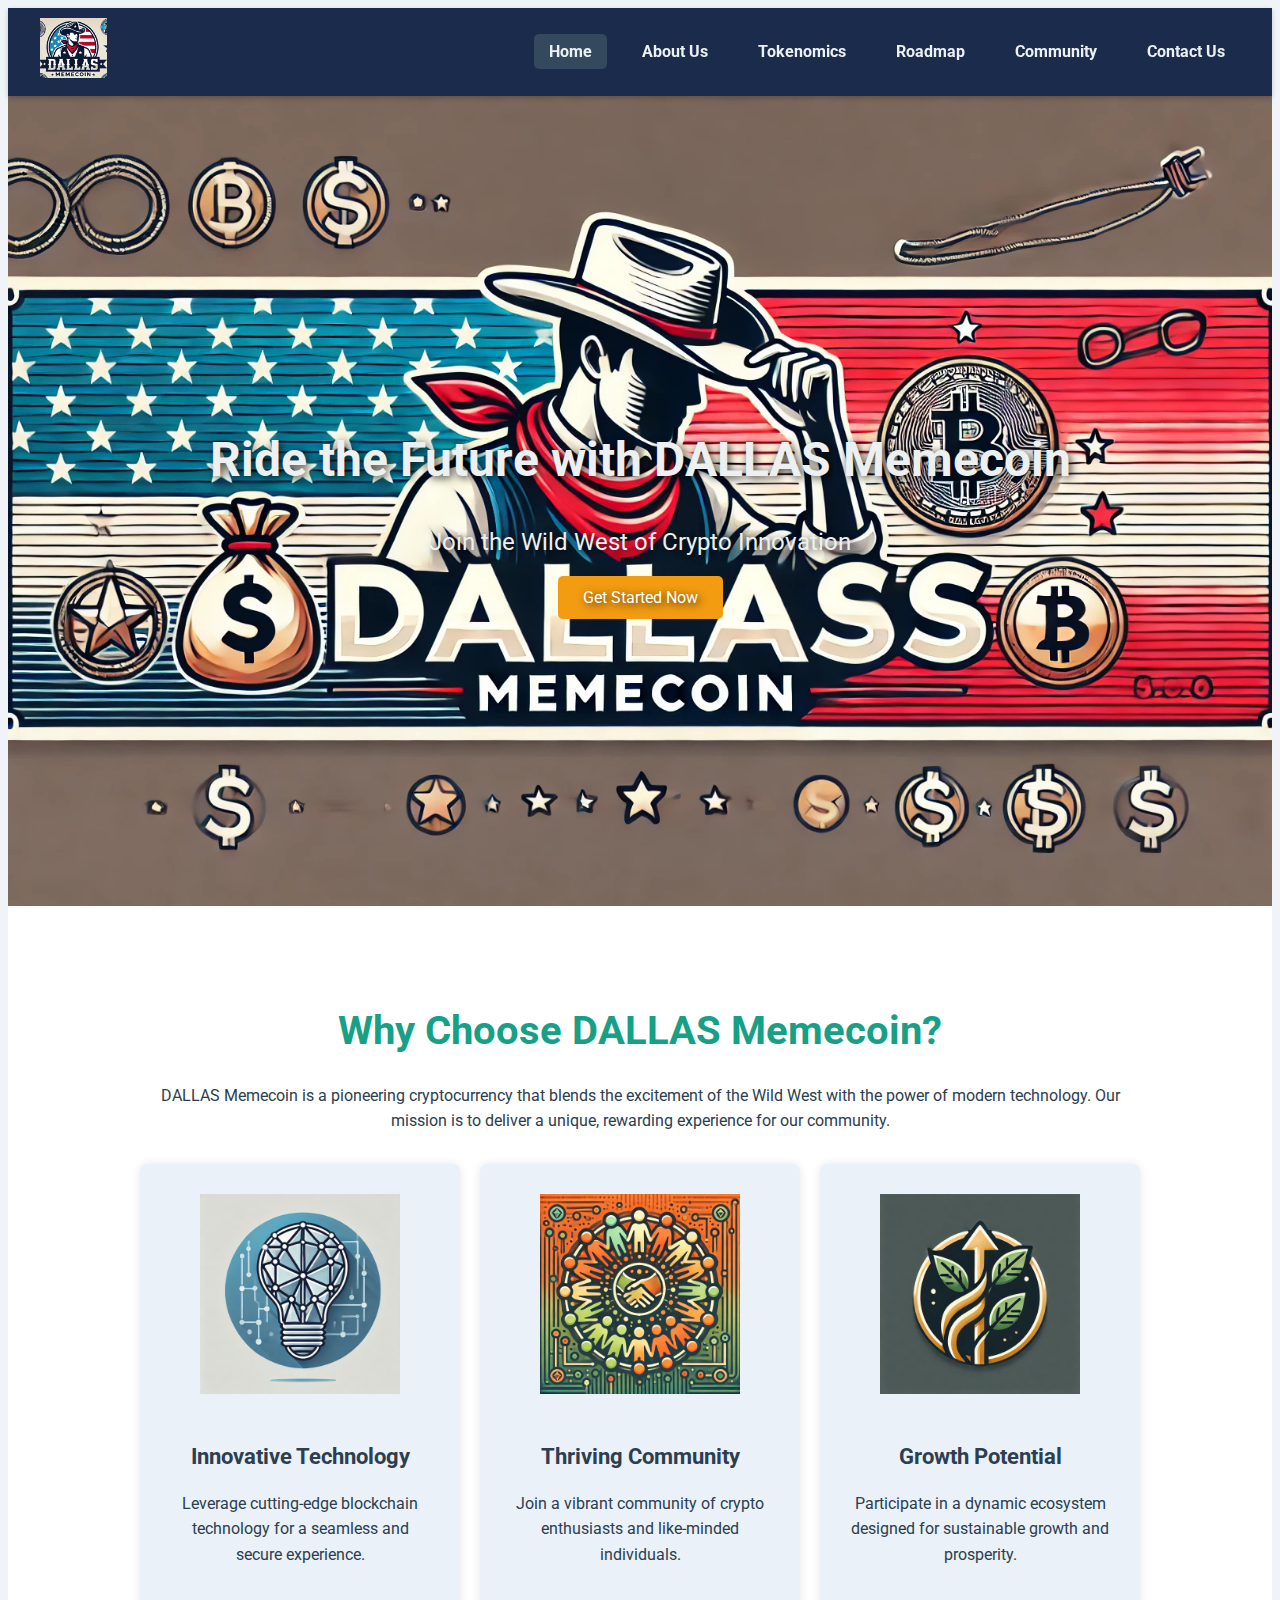
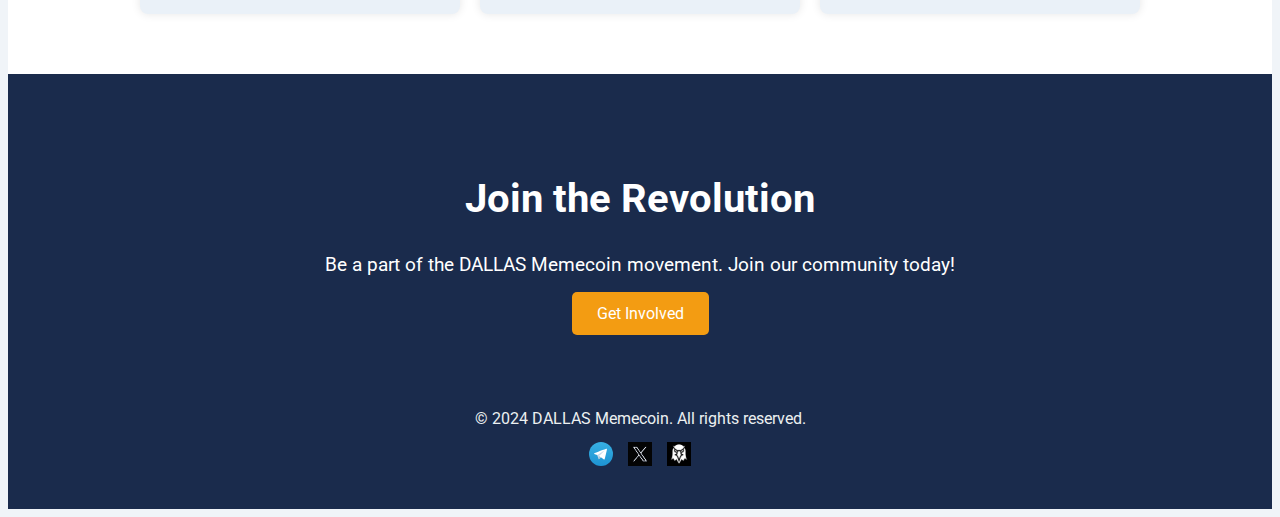
<file: index.html>
<!DOCTYPE html>
<html lang="en">

<head>
    <meta charset="UTF-8">
    <meta name="viewport" content="width=device-width, initial-scale=1.0">
    <title>DALLAS Memecoin - Ride the Crypto Frontier</title>
    <link rel="stylesheet" href="css/styles.css">
    <link href="https://fonts.googleapis.com/css2?family=Roboto:wght@300;400;700&display=swap" rel="stylesheet">
    <script defer src="js/scripts.js"></script>
</head>

<body>
<!-- Header with navigation -->
<header>
    <nav class="navbar">
        <div class="logo-container">
            <img src="images/logo.jpeg" alt="DALLAS Memecoin Logo" class="logo">
        </div>
        <ul class="nav-links">
            <li><a href="index.html" class="active">Home</a></li>
            <li><a href="about.html">About Us</a></li>
            <li><a href="tokenomics.html">Tokenomics</a></li>
            <li><a href="roadmap.html">Roadmap</a></li>
            <li><a href="community.html">Community</a></li>
            <li><a href="contact.html">Contact Us</a></li>
        </ul>
    </nav>
</header>

<!-- Hero section -->
<main>
    <section class="hero">
        <div class="hero-background">
            <img src="images/banner.jpeg" alt="DALLAS Memecoin Banner" class="banner">
        </div>
        <div class="hero-content">
            <h1 class="hero-title">Ride the Future with DALLAS Memecoin</h1>
            <p class="hero-subtitle">Join the Wild West of Crypto Innovation</p>
            <a href="community.html" class="cta-button">Get Started Now</a>
        </div>
    </section>

    <!-- About Section -->
    <section class="about">
        <div class="about-container">
            <h2>Why Choose DALLAS Memecoin?</h2>
            <p>DALLAS Memecoin is a pioneering cryptocurrency that blends the excitement of the Wild West with the power of modern technology. Our mission is to deliver a unique, rewarding experience for our community.</p>
            <div class="features-grid">
                <div class="feature-item">
                    <img src="images/innovation.webp" alt="Innovation Icon">
                    <h3>Innovative Technology</h3>
                    <p>Leverage cutting-edge blockchain technology for a seamless and secure experience.</p>
                </div>
                <div class="feature-item">
                    <img src="images/community.webp" alt="Community Icon">
                    <h3>Thriving Community</h3>
                    <p>Join a vibrant community of crypto enthusiasts and like-minded individuals.</p>
                </div>
                <div class="feature-item">
                    <img src="images/growth.webp" alt="Growth Icon">
                    <h3>Growth Potential</h3>
                    <p>Participate in a dynamic ecosystem designed for sustainable growth and prosperity.</p>
                </div>
            </div>
        </div>
    </section>

    <!-- Call to Action -->
    <section class="call-to-action">
        <div class="cta-content">
            <h2>Join the Revolution</h2>
            <p>Be a part of the DALLAS Memecoin movement. Join our community today!</p>
            <a href="community.html" class="cta-button">Get Involved</a>
        </div>
    </section>
</main>

<!-- Footer -->
<footer>
    <p>&copy; 2024 DALLAS Memecoin. All rights reserved.</p>
    <ul class="social-links">
        <li><a href="https://telegram.me/dallasmemecoin"><img src="images/Telegram_logo.svg" alt="Telegram"></a></li>
        <li><a href="https://twitter.com/dallasmemecoin"><img src="images/X_icon_2.svg" alt="Twitter"></a></li>
        <li><a href=""><img src="images/dexscreener.png" alt="DexScreener"></a></li>
    </ul>
    <button class="back-to-top" onclick="scrollToTop()">Back to Top</button>
</footer>
</body>

</html>
</file>
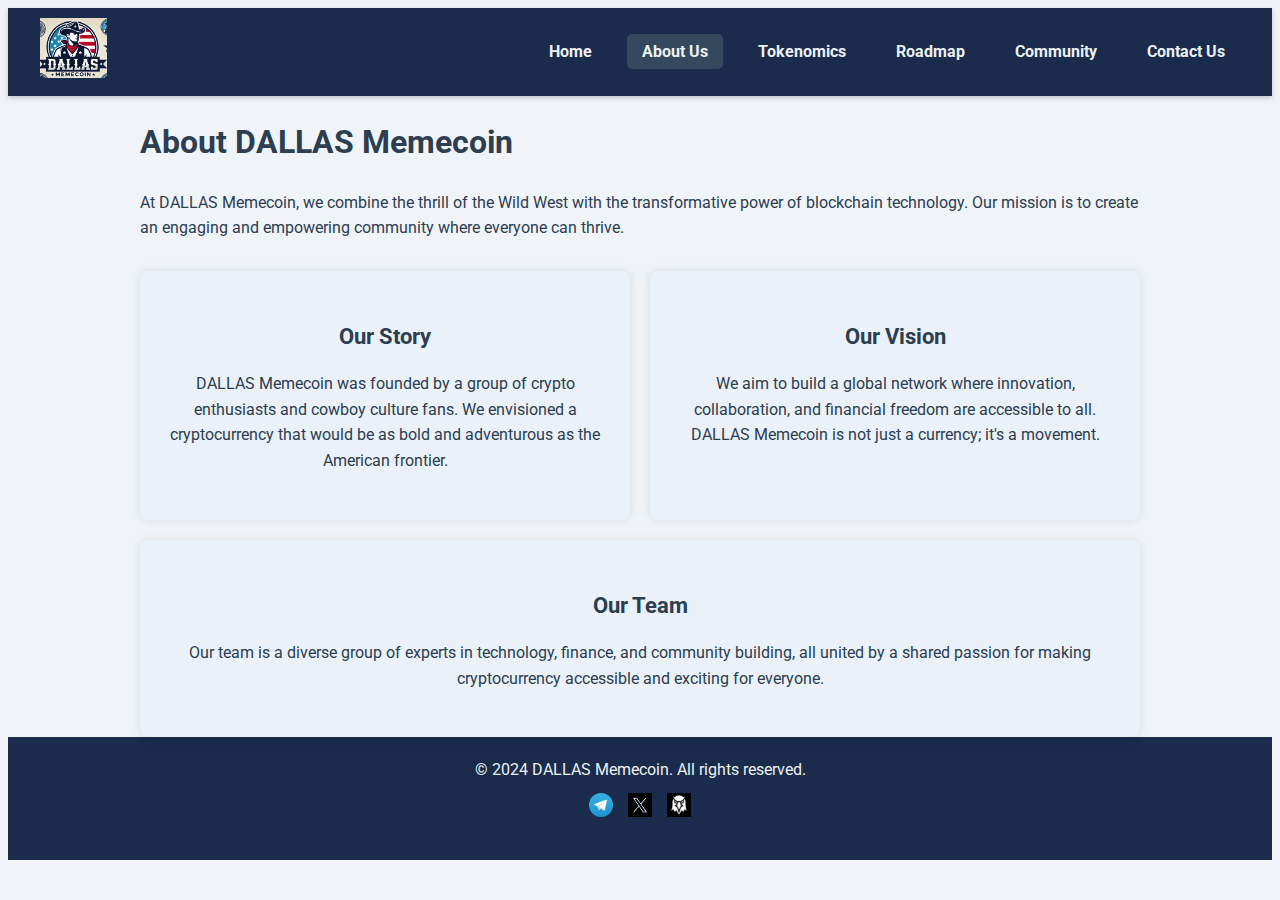
<file: about.html>
<!DOCTYPE html>
<html lang="en">

<head>
    <meta charset="UTF-8">
    <meta name="viewport" content="width=device-width, initial-scale=1.0">
    <title>About Us | DALLAS Memecoin</title>
    <link rel="stylesheet" href="css/styles.css">
    <link href="https://fonts.googleapis.com/css2?family=Roboto:wght@300;400;700&display=swap" rel="stylesheet">
    <script defer src="js/scripts.js"></script>
</head>

<body>
<!-- Header with navigation -->
<header>
    <nav class="navbar">
        <div class="logo-container">
            <img src="images/logo.jpeg" alt="DALLAS Memecoin Logo" class="logo">
        </div>
        <ul class="nav-links">
            <li><a href="index.html">Home</a></li>
            <li><a href="about.html" class="active">About Us</a></li>
            <li><a href="tokenomics.html">Tokenomics</a></li>
            <li><a href="roadmap.html">Roadmap</a></li>
            <li><a href="community.html">Community</a></li>
            <li><a href="contact.html">Contact Us</a></li>
        </ul>
    </nav>
</header>

<!-- About Us Section -->
<main>
    <section class="about-page">
        <div class="about-container">
            <h1>About DALLAS Memecoin</h1>
            <p>At DALLAS Memecoin, we combine the thrill of the Wild West with the transformative power of blockchain technology. Our mission is to create an engaging and empowering community where everyone can thrive.</p>
            <div class="about-grid">
                <div class="about-item">
                    <h2>Our Story</h2>
                    <p>DALLAS Memecoin was founded by a group of crypto enthusiasts and cowboy culture fans. We envisioned a cryptocurrency that would be as bold and adventurous as the American frontier.</p>
                </div>
                <div class="about-item">
                    <h2>Our Vision</h2>
                    <p>We aim to build a global network where innovation, collaboration, and financial freedom are accessible to all. DALLAS Memecoin is not just a currency; it's a movement.</p>
                </div>
                <div class="about-item">
                    <h2>Our Team</h2>
                    <p>Our team is a diverse group of experts in technology, finance, and community building, all united by a shared passion for making cryptocurrency accessible and exciting for everyone.</p>
                </div>
            </div>
        </div>
    </section>
</main>

<!-- Footer -->
<footer>
    <p>&copy; 2024 DALLAS Memecoin. All rights reserved.</p>
    <ul class="social-links">
        <li><a href="https://telegram.me/dallasmemecoin"><img src="images/Telegram_logo.svg" alt="Telegram"></a></li>
        <li><a href="https://twitter.com/dallasmemecoin"><img src="images/X_icon_2.svg" alt="Twitter"></a></li>
        <li><a href=""><img src="images/dexscreener.png" alt="DexScreener"></a></li>
    </ul>
    <button class="back-to-top" onclick="scrollToTop()">Back to Top</button>
</footer>
</body>

</html>
</file>
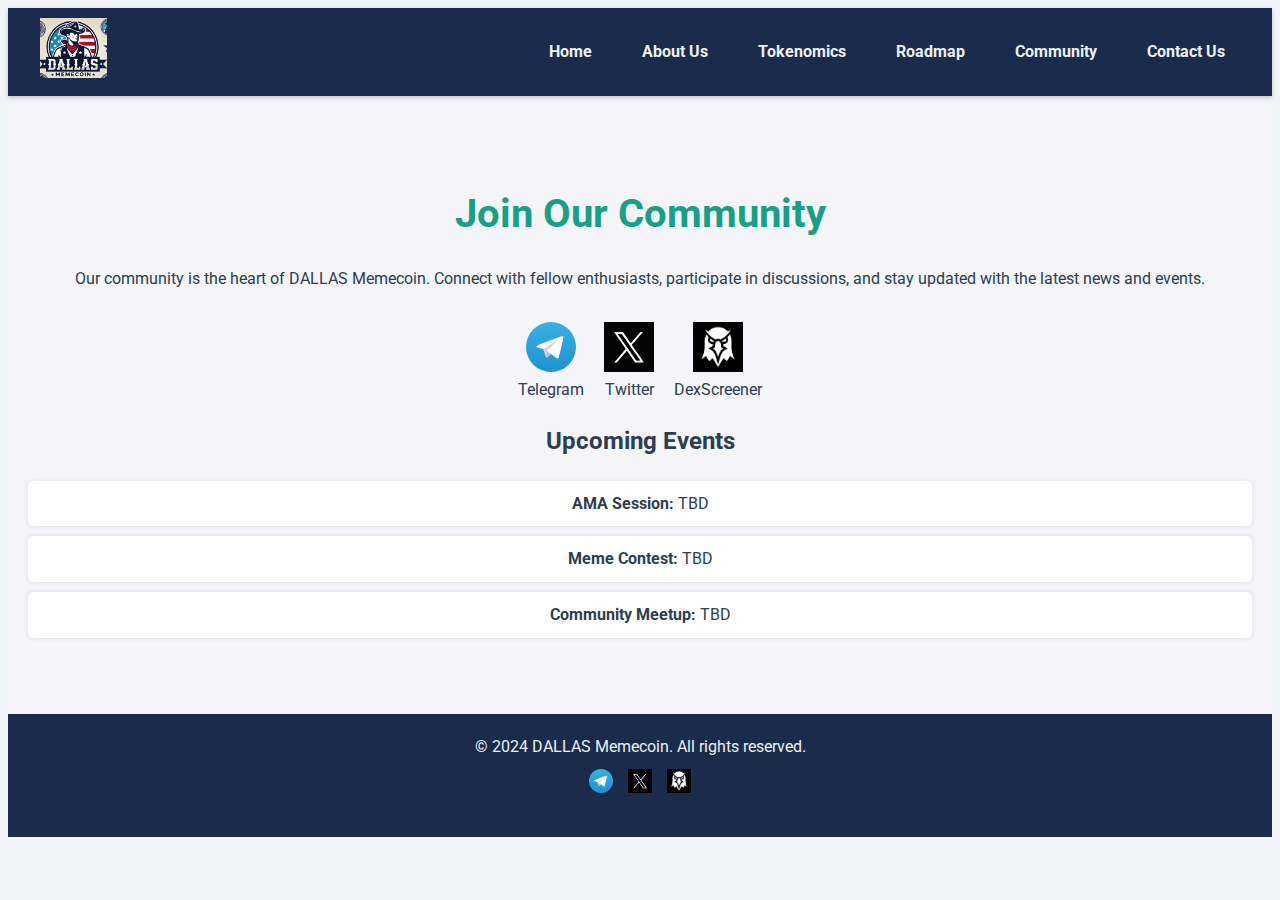
<file: community.html>
<!DOCTYPE html>
<html lang="en">

<head>
    <meta charset="UTF-8">
    <meta name="viewport" content="width=device-width, initial-scale=1.0">
    <title>Community | DALLAS Memecoin</title>
    <link rel="stylesheet" href="css/styles.css">
    <link href="https://fonts.googleapis.com/css2?family=Roboto:wght@300;400;700&display=swap" rel="stylesheet">
    <script defer src="js/scripts.js"></script>
</head>

<body>
<!-- Header with navigation -->
<header>
    <nav class="navbar">
        <div class="logo-container">
            <img src="images/logo.jpeg" alt="DALLAS Memecoin Logo" class="logo">
        </div>
        <ul class="nav-links">
            <li><a href="index.html">Home</a></li>
            <li><a href="about.html">About Us</a></li>
            <li><a href="tokenomics.html">Tokenomics</a></li>
            <li><a href="roadmap.html">Roadmap</a></li>
            <li><a href="community.html">Community</a></li>
            <li><a href="contact.html">Contact Us</a></li>
        </ul>
    </nav>
</header>

<!-- Community Section -->
<main>
    <section class="community-page">
        <h1>Join Our Community</h1>
        <p>Our community is the heart of DALLAS Memecoin. Connect with fellow enthusiasts, participate in discussions, and stay updated with the latest news and events.</p>
        <div class="community-grid">
            <a href="https://telegram.me/dallasmemecoin" class="community-link">
                <img src="images/Telegram_logo.svg" alt="Telegram">
                <span>Telegram</span>
            </a>
            <a href="https://twitter.com/dallasmemecoin" class="community-link">
                <img src="images/X_icon_2.svg" alt="Twitter">
                <span>Twitter</span>
            </a>
            <a href="" class="community-link">
                <img src="images/dexscreener.png" alt="DexScreener">
                <span>DexScreener</span>
            </a>
        </div>
        <h2>Upcoming Events</h2>
        <ul class="events-list">
            <li><strong>AMA Session:</strong> TBD </li>
            <li><strong>Meme Contest:</strong> TBD </li>
            <li><strong>Community Meetup:</strong> TBD </li>
        </ul>
    </section>
</main>

<!-- Footer -->
<footer>
    <p>&copy; 2024 DALLAS Memecoin. All rights reserved.</p>
    <ul class="social-links">
        <li><a href="https://telegram.me/dallasmemecoin"><img src="images/Telegram_logo.svg" alt="Telegram"></a></li>
        <li><a href="https://twitter.com/dallasmemecoin"><img src="images/X_icon_2.svg" alt="Twitter"></a></li>
        <li><a href=""><img src="images/dexscreener.png" alt="DexScreener"></a></li>
    </ul>
    <button class="back-to-top" onclick="scrollToTop()">Back to Top</button>
</footer>
</body>

</html>
</file>
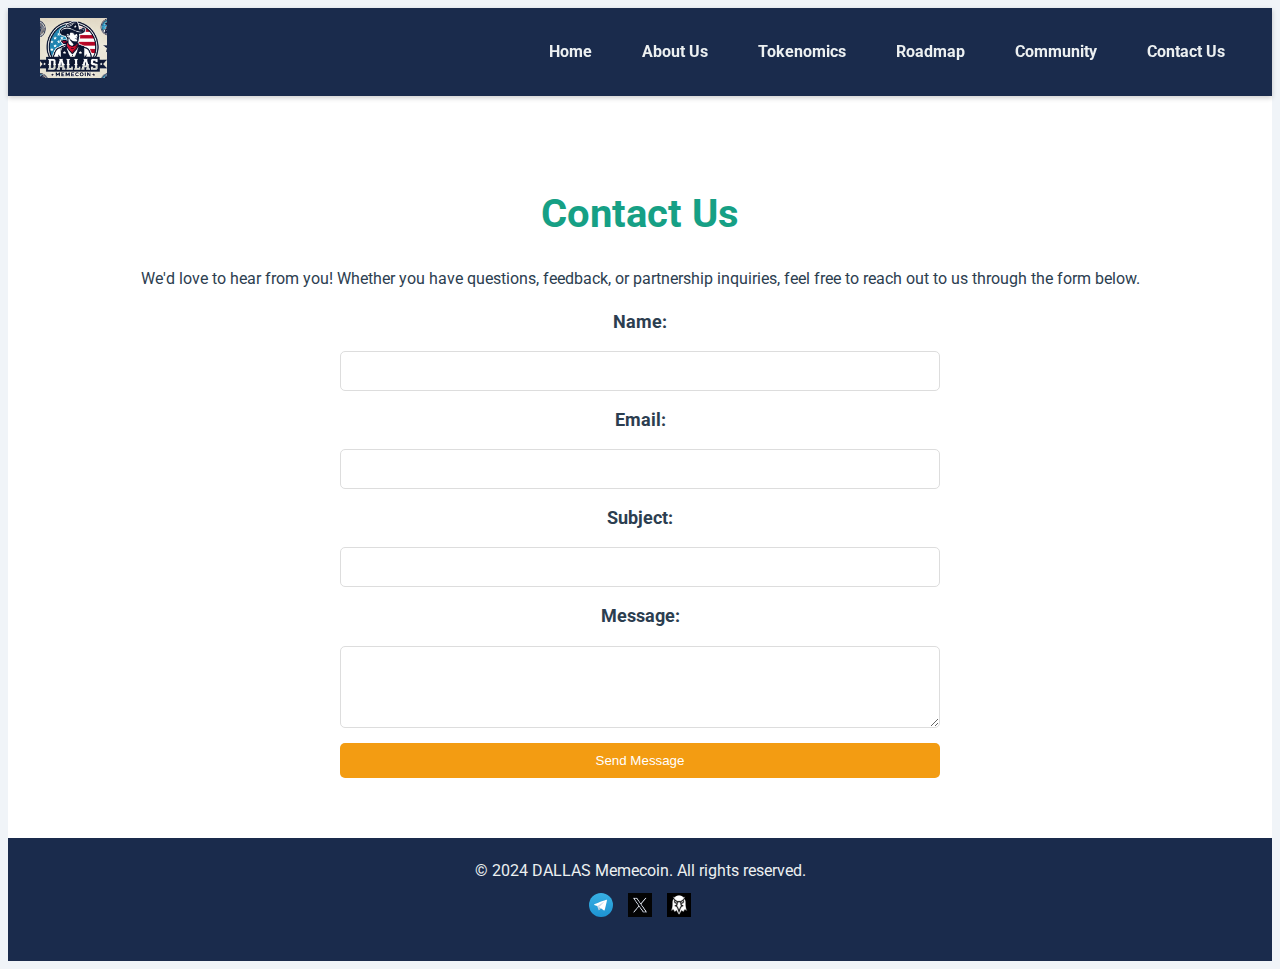
<file: contact.html>
<!DOCTYPE html>
<html lang="en">

<head>
    <meta charset="UTF-8">
    <meta name="viewport" content="width=device-width, initial-scale=1.0">
    <title>Contact Us | DALLAS Memecoin</title>
    <link rel="stylesheet" href="css/styles.css">
    <link href="https://fonts.googleapis.com/css2?family=Roboto:wght@300;400;700&display=swap" rel="stylesheet">
    <script defer src="js/scripts.js"></script>
</head>

<body>
<!-- Header with navigation -->
<header>
    <nav class="navbar">
        <div class="logo-container">
            <img src="images/logo.jpeg" alt="DALLAS Memecoin Logo" class="logo">
        </div>
        <ul class="nav-links">
            <li><a href="index.html">Home</a></li>
            <li><a href="about.html">About Us</a></li>
            <li><a href="tokenomics.html">Tokenomics</a></li>
            <li><a href="roadmap.html">Roadmap</a></li>
            <li><a href="community.html">Community</a></li>
            <li><a href="contact.html">Contact Us</a></li>
        </ul>
    </nav>
</header>

<!-- Contact Section -->
<main>
    <section class="contact-page">
        <h1>Contact Us</h1>
        <p>We'd love to hear from you! Whether you have questions, feedback, or partnership inquiries, feel free to reach out to us through the form below.</p>
        <form id="contactForm">
            <label for="name">Name:</label>
            <input type="text" id="name" name="name" required>

            <label for="email">Email:</label>
            <input type="email" id="email" name="email" required>

            <label for="subject">Subject:</label>
            <input type="text" id="subject" name="subject" required>

            <label for="message">Message:</label>
            <textarea id="message" name="message" rows="4" required></textarea>

            <button type="submit">Send Message</button>
        </form>
    </section>
</main>

<!-- Footer -->
<footer>
    <p>&copy; 2024 DALLAS Memecoin. All rights reserved.</p>
    <ul class="social-links">
        <li><a href="https://telegram.me/dallasmemecoin"><img src="images/Telegram_logo.svg" alt="Telegram"></a></li>
        <li><a href="https://twitter.com/dallasmemecoin"><img src="images/X_icon_2.svg" alt="Twitter"></a></li>
        <li><a href=""><img src="images/dexscreener.png" alt="DexScreener"></a></li>
    </ul>
    <button class="back-to-top" onclick="scrollToTop()">Back to Top</button>
</footer>
</body>

</html>
</file>
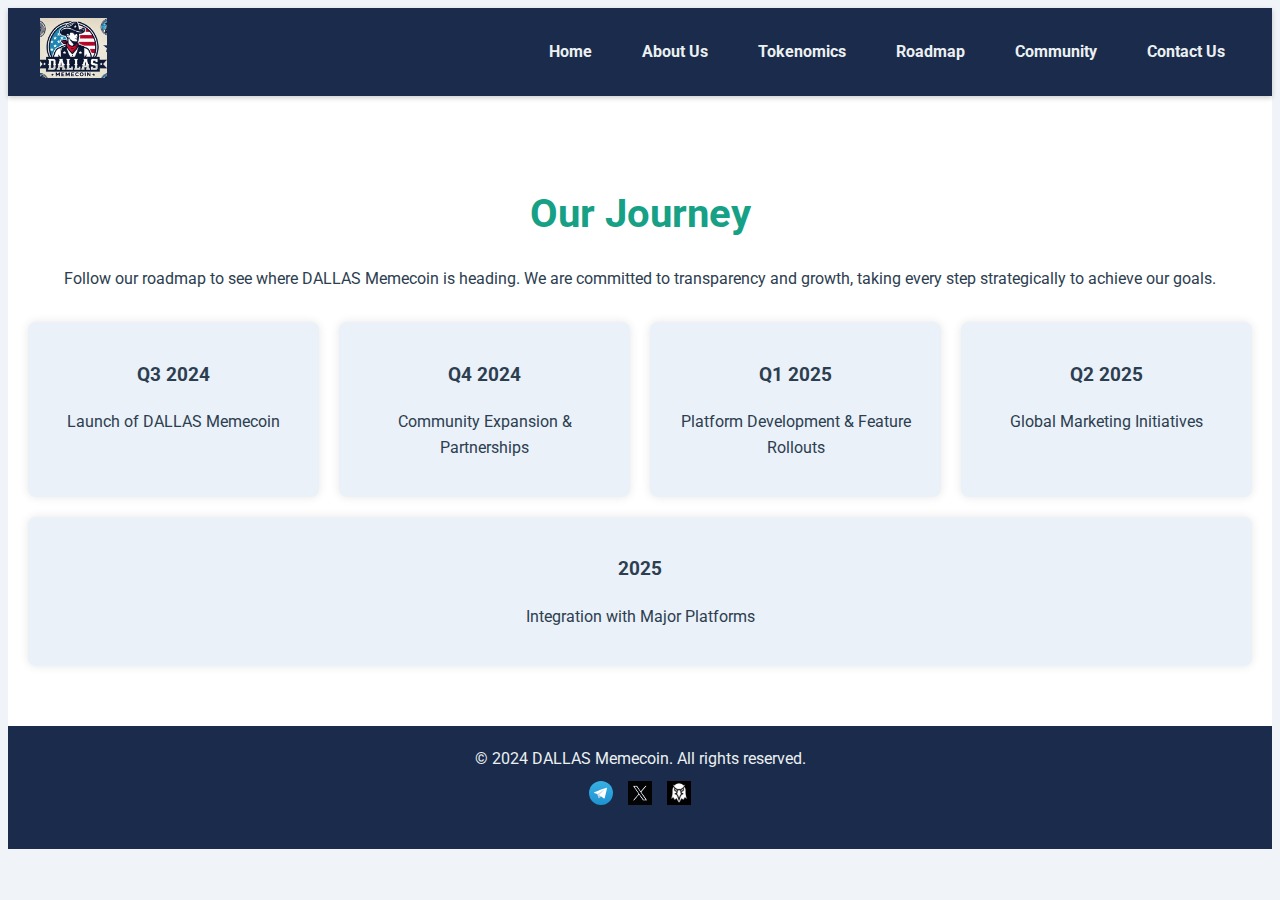
<file: roadmap.html>
<!DOCTYPE html>
<html lang="en">

<head>
    <meta charset="UTF-8">
    <meta name="viewport" content="width=device-width, initial-scale=1.0">
    <title>Roadmap | DALLAS Memecoin</title>
    <link rel="stylesheet" href="css/styles.css">
    <link href="https://fonts.googleapis.com/css2?family=Roboto:wght@300;400;700&display=swap" rel="stylesheet">
    <script defer src="js/scripts.js"></script>
</head>

<body>
<!-- Header with navigation -->
<header>
    <nav class="navbar">
        <div class="logo-container">
            <img src="images/logo.jpeg" alt="DALLAS Memecoin Logo" class="logo">
        </div>
        <ul class="nav-links">
            <li><a href="index.html">Home</a></li>
            <li><a href="about.html">About Us</a></li>
            <li><a href="tokenomics.html">Tokenomics</a></li>
            <li><a href="roadmap.html">Roadmap</a></li>
            <li><a href="community.html">Community</a></li>
            <li><a href="contact.html">Contact Us</a></li>
        </ul>
    </nav>
</header>

<!-- Roadmap Section -->
<main>
    <section class="roadmap-page">
        <h1>Our Journey</h1>
        <p>Follow our roadmap to see where DALLAS Memecoin is heading. We are committed to transparency and growth, taking every step strategically to achieve our goals.</p>
        <div class="roadmap-timeline">
            <div class="timeline-item">
                <h3>Q3 2024</h3>
                <p>Launch of DALLAS Memecoin</p>
            </div>
            <div class="timeline-item">
                <h3>Q4 2024</h3>
                <p>Community Expansion & Partnerships</p>
            </div>
            <div class="timeline-item">
                <h3>Q1 2025</h3>
                <p>Platform Development & Feature Rollouts</p>
            </div>
            <div class="timeline-item">
                <h3>Q2 2025</h3>
                <p>Global Marketing Initiatives</p>
            </div>
            <div class="timeline-item">
                <h3>2025</h3>
                <p>Integration with Major Platforms</p>
            </div>
        </div>
    </section>
</main>

<!-- Footer -->
<footer>
    <p>&copy; 2024 DALLAS Memecoin. All rights reserved.</p>
    <ul class="social-links">
        <li><a href="https://telegram.me/dallasmemecoin"><img src="images/Telegram_logo.svg" alt="Telegram"></a></li>
        <li><a href="https://twitter.com/dallasmemecoin"><img src="images/X_icon_2.svg" alt="Twitter"></a></li>
        <li><a href=""><img src="images/dexscreener.png" alt="DexScreener"></a></li>
    </ul>
    <button class="back-to-top" onclick="scrollToTop()">Back to Top</button>
</footer>
</body>

</html>
</file>
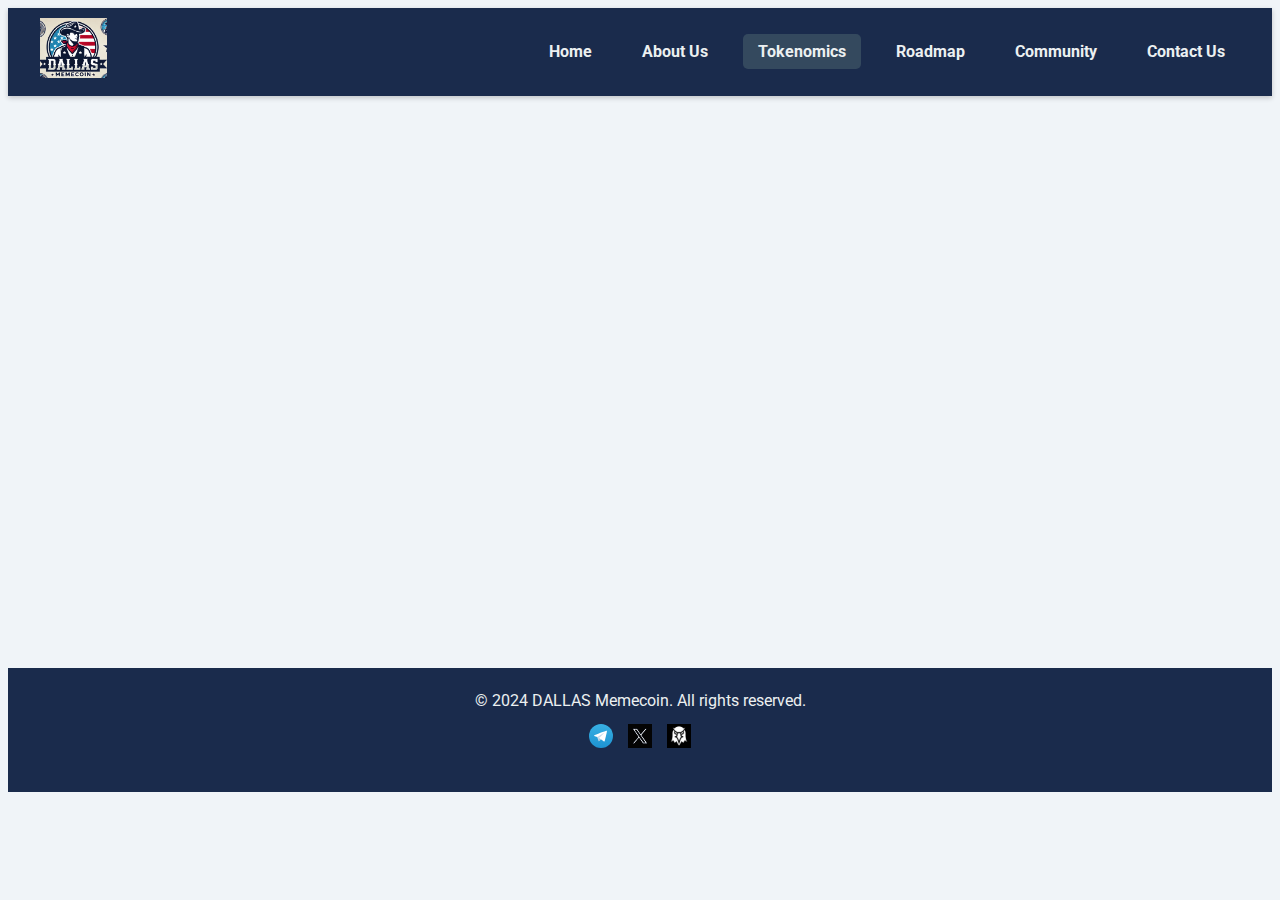
<file: tokenomics.html>
<!DOCTYPE html>
<html lang="en">

<head>
    <meta charset="UTF-8">
    <meta name="viewport" content="width=device-width, initial-scale=1.0">
    <title>Tokenomics | DALLAS Memecoin</title>
    <link rel="stylesheet" href="css/styles.css">
    <link href="https://fonts.googleapis.com/css2?family=Roboto:wght@300;400;700&display=swap" rel="stylesheet">
    <script defer src="js/scripts.js"></script>
</head>

<body>
<!-- Header with navigation -->
<header>
    <nav class="navbar">
        <div class="logo-container">
            <img src="images/logo.jpeg" alt="DALLAS Memecoin Logo" class="logo">
        </div>
        <ul class="nav-links">
            <li><a href="index.html">Home</a></li>
            <li><a href="about.html">About Us</a></li>
            <li><a href="tokenomics.html" class="active">Tokenomics</a></li>
            <li><a href="roadmap.html">Roadmap</a></li>
            <li><a href="community.html">Community</a></li>
            <li><a href="contact.html">Contact Us</a></li>
        </ul>
    </nav>
</header>

<!-- Tokenomics Section -->
<main>
    <section class="tokenomics-page">
        <div class="tokenomics-container">
            <h1 class="fade-in">Our Tokenomics</h1>
            <p class="fade-in">Our tokenomics strategy is designed to support a thriving ecosystem that benefits all stakeholders. Below is the breakdown of our token distribution:</p>
            <div class="tokenomics-stats fade-in-up">
                <div class="stat">
                    <h3>1 Billion</h3>
                    <p>Total Supply</p>
                </div>
                <div class="stat">
                    <h3>40%</h3>
                    <p>Community Rewards</p>
                </div>
                <div class="stat">
                    <h3>30%</h3>
                    <p>Development</p>
                </div>
                <div class="stat">
                    <h3>20%</h3>
                    <p>Marketing</p>
                </div>
                <div class="stat">
                    <h3>10%</h3>
                    <p>Reserve</p>
                </div>
            </div>
            <p class="fade-in-up">Our allocation model ensures that each sector receives the necessary resources to drive growth and innovation.</p>
        </div>
    </section>
</main>

<!-- Footer -->
<footer>
    <p>&copy; 2024 DALLAS Memecoin. All rights reserved.</p>
    <ul class="social-links">
        <li><a href="https://telegram.me/dallasmemecoin"><img src="images/Telegram_logo.svg" alt="Telegram"></a></li>
        <li><a href="https://twitter.com/dallasmemecoin"><img src="images/X_icon_2.svg" alt="Twitter"></a></li>
        <li><a href=""><img src="images/dexscreener.png" alt="DexScreener"></a></li>
    </ul>
    <button class="back-to-top" onclick="scrollToTop()">Back to Top</button>
</footer>
</body>

</html>
</file>
<file: css/styles.css>
/* General Styles */
body {
    font-family: 'Roboto', sans-serif;
    line-height: 1.6;
    background-color: #f0f4f8;
    color: #2c3e50;
    overflow-x: hidden;
}

header {
    background-color: #1a2b4c;
    position: sticky;
    top: 0;
    z-index: 1000;
    width: 100%;
    box-shadow: 0 2px 5px rgba(0, 0, 0, 0.2);
}

.navbar {
    max-width: 1200px;
    margin: 0 auto;
    display: flex;
    align-items: center;
    justify-content: space-between;
    padding: 10px 20px;
}

.logo {
    height: 60px;
}

.nav-links {
    list-style: none;
    display: flex;
    gap: 20px;
}

.nav-links li a {
    color: #ecf0f1;
    text-decoration: none;
    font-weight: bold;
    padding: 8px 15px;
    border-radius: 5px;
    transition: background-color 0.3s ease;
}

.nav-links li a:hover,
.nav-links li a.active {
    background-color: #34495e;
}

/* Hero Section */
.hero {
    position: relative;
    height: 90vh;
    overflow: hidden;
    display: flex;
    justify-content: center;
    align-items: center;
    text-align: center;
    color: #ecf0f1;
    text-shadow: 2px 2px 8px rgba(0, 0, 0, 0.8);
}

.hero-background {
    position: absolute;
    top: 0;
    left: 0;
    width: 100%;
    height: 100%;
    z-index: -1;
    overflow: hidden;
}

.hero-background .banner {
    width: 100%;
    height: 100%;
    object-fit: cover;
}

.hero-title {
    font-size: 3em;
    margin-bottom: 0.5em;
    animation: fadeIn 1s ease-in-out;
}

.hero-subtitle {
    font-size: 1.5em;
    margin-bottom: 1em;
    animation: fadeIn 1.5s ease-in-out;
}

.cta-button {
    background-color: #f39c12;
    color: #fff;
    padding: 12px 25px;
    text-decoration: none;
    border-radius: 5px;
    transition: background-color 0.3s ease;
    animation: fadeIn 2s ease-in-out;
}

.cta-button:hover {
    background-color: #e67e22;
}

/* Fade-in Animations */
.fade-in {
    opacity: 0;
    animation: fadeIn 1s ease-in-out forwards;
}

.fade-in-up {
    opacity: 0;
    transform: translateY(20px);
    animation: fadeInUp 1s ease-in-out forwards;
}

@keyframes fadeIn {
    from {
        opacity: 0;
    }
    to {
        opacity: 1;
    }
}

@keyframes fadeInUp {
    from {
        opacity: 0;
        transform: translateY(20px);
    }
    to {
        opacity: 1;
        transform: translateY(0);
    }
}

/* About Section */
.about {
    padding: 60px 20px;
    background-color: #fff;
    text-align: center;
}

.about h2 {
    font-size: 2.5em;
    margin-bottom: 20px;
    color: #16a085;
    animation: fadeIn 1s ease-in-out;
}

.about-container {
    max-width: 1000px;
    margin: 0 auto;
}

.about-grid {
    display: flex;
    gap: 20px;
    justify-content: center;
    flex-wrap: wrap;
    margin-top: 30px;
}

.about-item {
    background-color: #eaf1f8;
    padding: 30px;
    border-radius: 8px;
    text-align: center;
    flex: 1 1 300px;
    box-shadow: 0 0 10px rgba(0, 0, 0, 0.1);
    transition: transform 0.3s ease;
    animation: fadeInUp 1s ease-in-out;
}

.about-item:hover {
    transform: translateY(-10px);
}

.about-item h2 {
    font-size: 1.4em;
    margin-bottom: 15px;
}

/* Features Section */
.features-grid {
    display: flex;
    gap: 20px;
    justify-content: center;
    flex-wrap: wrap;
    margin-top: 30px;
}

.feature-item {
    background-color: #eaf1f8;
    padding: 30px;
    border-radius: 8px;
    text-align: center;
    flex: 1 1 200px;
    box-shadow: 0 0 10px rgba(0, 0, 0, 0.1);
    transition: transform 0.3s ease;
    animation: fadeInUp 1s ease-in-out;
}

.feature-item:hover {
    transform: translateY(-10px);
}

.feature-item img {
    width: 200px;
    margin-bottom: 15px;
}

.feature-item h3 {
    font-size: 1.4em;
    margin-bottom: 10px;
}

/* Tokenomics Section */
.tokenomics {
    padding: 60px 20px;
    background-color: #f4f4f9;
    text-align: center;
}

.tokenomics h2 {
    font-size: 2.5em;
    margin-bottom: 20px;
    color: #16a085;
    animation: fadeIn 1s ease-in-out;
}

.tokenomics-container {
    max-width: 1000px;
    margin: 0 auto;
}

.tokenomics-stats {
    display: flex;
    justify-content: center;
    gap: 20px;
    flex-wrap: wrap;
    margin-top: 30px;
}

.stat {
    background-color: #fff;
    padding: 20px;
    border-radius: 8px;
    text-align: center;
    flex: 1 1 200px;
    box-shadow: 0 0 10px rgba(0, 0, 0, 0.1);
    animation: fadeInUp 1s ease-in-out;
}

.stat h3 {
    font-size: 1.5em;
    margin-bottom: 10px;
}

.stat p {
    font-size: 1em;
}

.tokenomics-description {
    margin-top: 20px;
    font-size: 1.2em;
    animation: fadeInUp 1s ease-in-out;
}

/* Roadmap Section */
.roadmap-page {
    padding: 60px 20px;
    background-color: #fff;
    text-align: center;
}

.roadmap-page h1 {
    font-size: 2.5em;
    margin-bottom: 20px;
    color: #16a085;
    animation: fadeIn 1s ease-in-out;
}

.roadmap-timeline {
    display: flex;
    justify-content: center;
    gap: 20px;
    flex-wrap: wrap;
    margin-top: 30px;
}

.timeline-item {
    background-color: #eaf1f8;
    padding: 20px;
    border-radius: 8px;
    text-align: center;
    flex: 1 1 200px;
    box-shadow: 0 0 10px rgba(0, 0, 0, 0.1);
    animation: fadeInUp 1s ease-in-out;
}

/* Community Section */
.community-page {
    padding: 60px 20px;
    background-color: #f4f4f9;
    text-align: center;
}

.community-page h1 {
    font-size: 2.5em;
    margin-bottom: 20px;
    color: #16a085;
    animation: fadeIn 1s ease-in-out;
}

.community-grid {
    display: flex;
    justify-content: center;
    gap: 20px;
    margin-top: 30px;
}

.community-link {
    display: flex;
    flex-direction: column;
    align-items: center;
    text-decoration: none;
    color: #2c3e50;
    transition: transform 0.3s ease;
    animation: fadeInUp 1s ease-in-out;
}

.community-link:hover {
    transform: scale(1.1);
}

.community-link img {
    width: 50px;
    margin-bottom: 5px;
}

.events-list {
    list-style: none;
    padding-left: 0;
    margin-top: 20px;
    animation: fadeInUp 1s ease-in-out;
}

.events-list li {
    background-color: #fff;
    padding: 10px;
    margin-bottom: 10px;
    border-radius: 5px;
    box-shadow: 0 0 5px rgba(0, 0, 0, 0.1);
}

/* Contact Section */
.contact-page {
    padding: 60px 20px;
    background-color: #fff;
    text-align: center;
}

.contact-page h1 {
    font-size: 2.5em;
    margin-bottom: 20px;
    color: #16a085;
    animation: fadeIn 1s ease-in-out;
}

form {
    max-width: 600px;
    margin: 0 auto;
    display: flex;
    flex-direction: column;
    gap: 15px;
    animation: fadeInUp 1s ease-in-out;
}

form label {
    font-weight: bold;
    font-size: 1.1em;
}

form input,
form textarea {
    padding: 10px;
    border: 1px solid #ddd;
    border-radius: 5px;
    font-size: 1em;
}

form button {
    background-color: #f39c12;
    color: #fff;
    padding: 10px 20px;
    border: none;
    border-radius: 5px;
    cursor: pointer;
    transition: background-color 0.3s ease;
}

form button:hover {
    background-color: #e67e22;
}

/* Call to Action Section */
.call-to-action {
    padding: 60px 20px;
    background-color: #1a2b4c;
    color: #fff;
    text-align: center;
}

.cta-content h2 {
    font-size: 2.5em;
    margin-bottom: 10px;
    animation: fadeIn 1s ease-in-out;
}

.cta-content p {
    font-size: 1.2em;
    margin-bottom: 20px;
    animation: fadeInUp 1s ease-in-out;
}

/* Footer */
footer {
    background-color: #1a2b4c;
    color: #ecf0f1;
    text-align: center;
    padding: 20px 0;
}

footer p {
    margin: 0;
}

.social-links {
    list-style: none;
    padding: 0;
    display: flex;
    justify-content: center;
    gap: 15px;
    margin-top: 10px;
    animation: fadeInUp 1s ease-in-out;
}

.social-links li {
    display: inline;
}

.social-links li a img {
    width: 24px;
}

.back-to-top {
    background-color: #f39c12;
    color: #fff;
    padding: 10px 20px;
    border-radius: 5px;
    cursor: pointer;
    transition: background-color 0.3s ease;
    display: none;
    position: fixed;
    bottom: 30px;
    right: 30px;
    z-index: 1000;
}

.back-to-top:hover {
    background-color: #e67e22;
}

/* Responsive Styles */
@media (max-width: 768px) {
    .nav-links {
        flex-direction: column;
        gap: 10px;
    }

    .hero-title {
        font-size: 2.5em;
    }

    .hero-subtitle {
        font-size: 1.2em;
    }

    .features-grid,
    .tokenomics-stats,
    .roadmap-timeline,
    .community-grid {
        flex-direction: column;
    }
}
</file>
